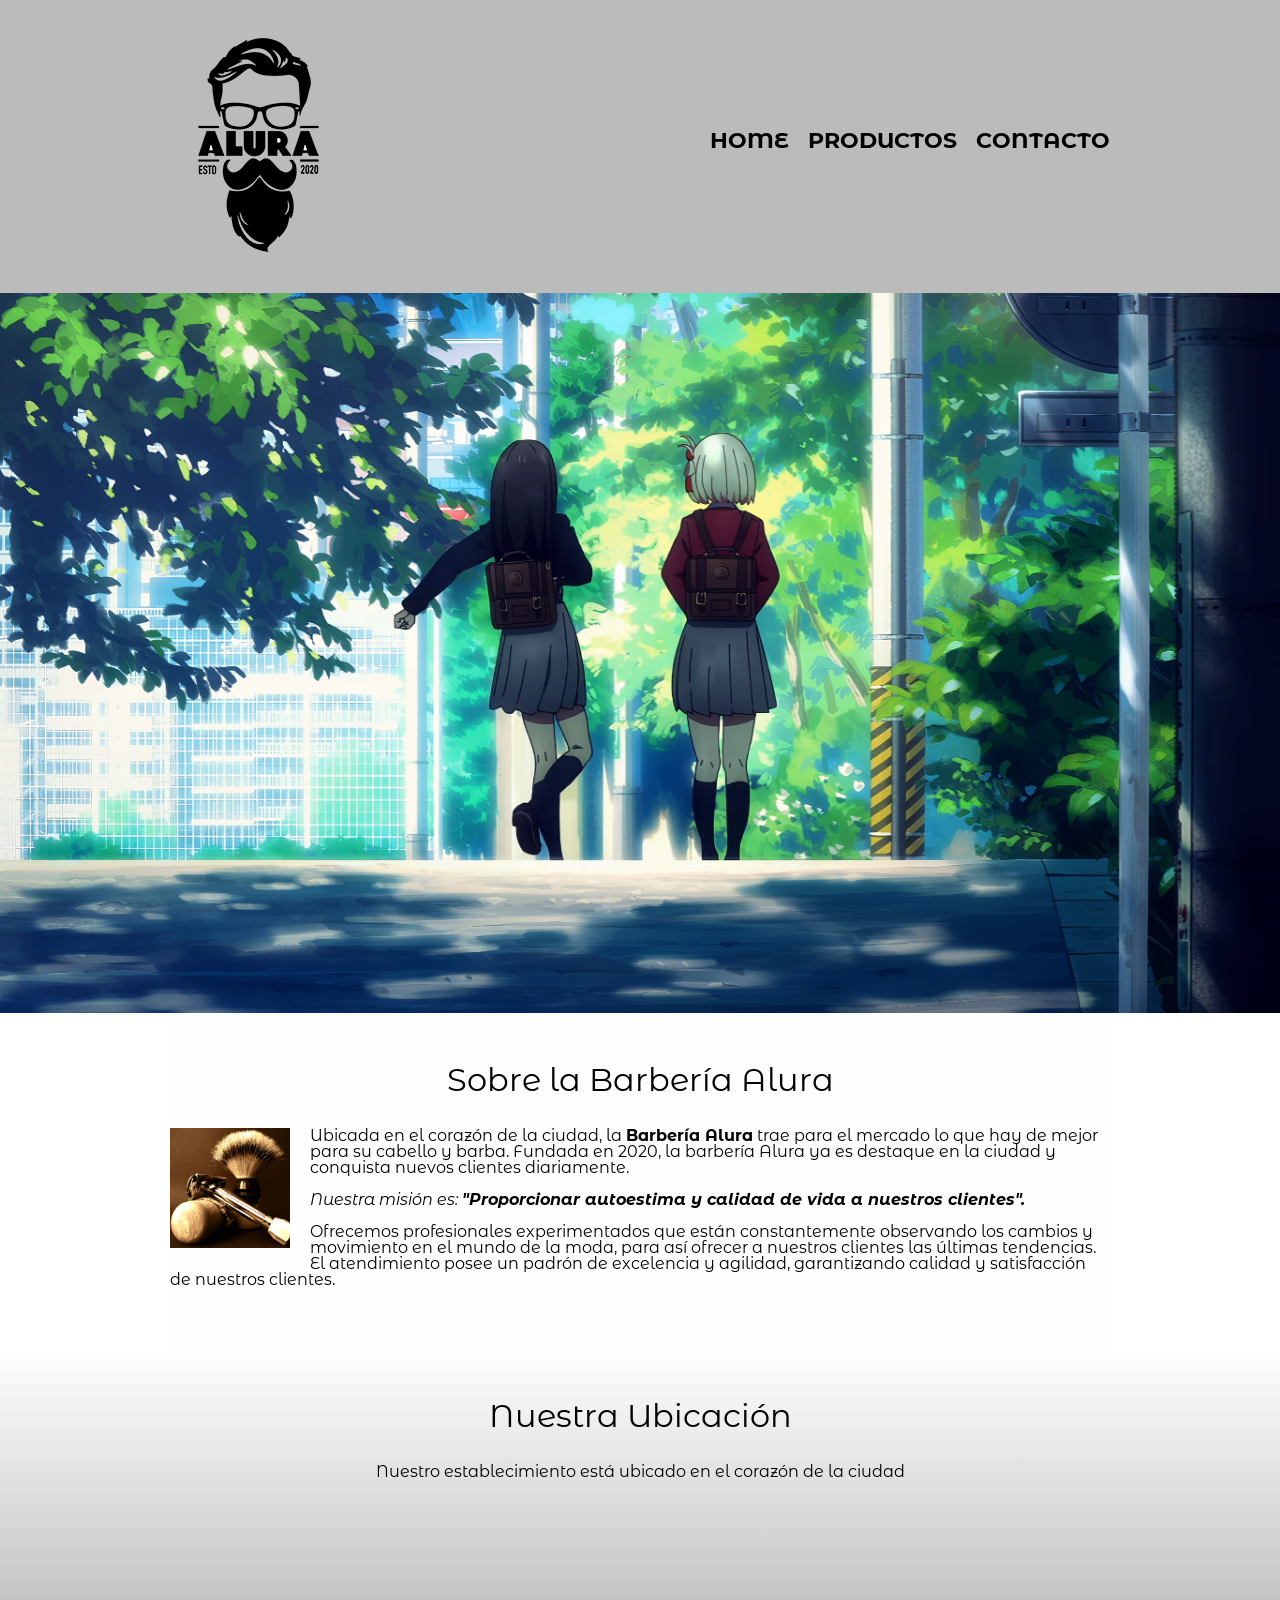
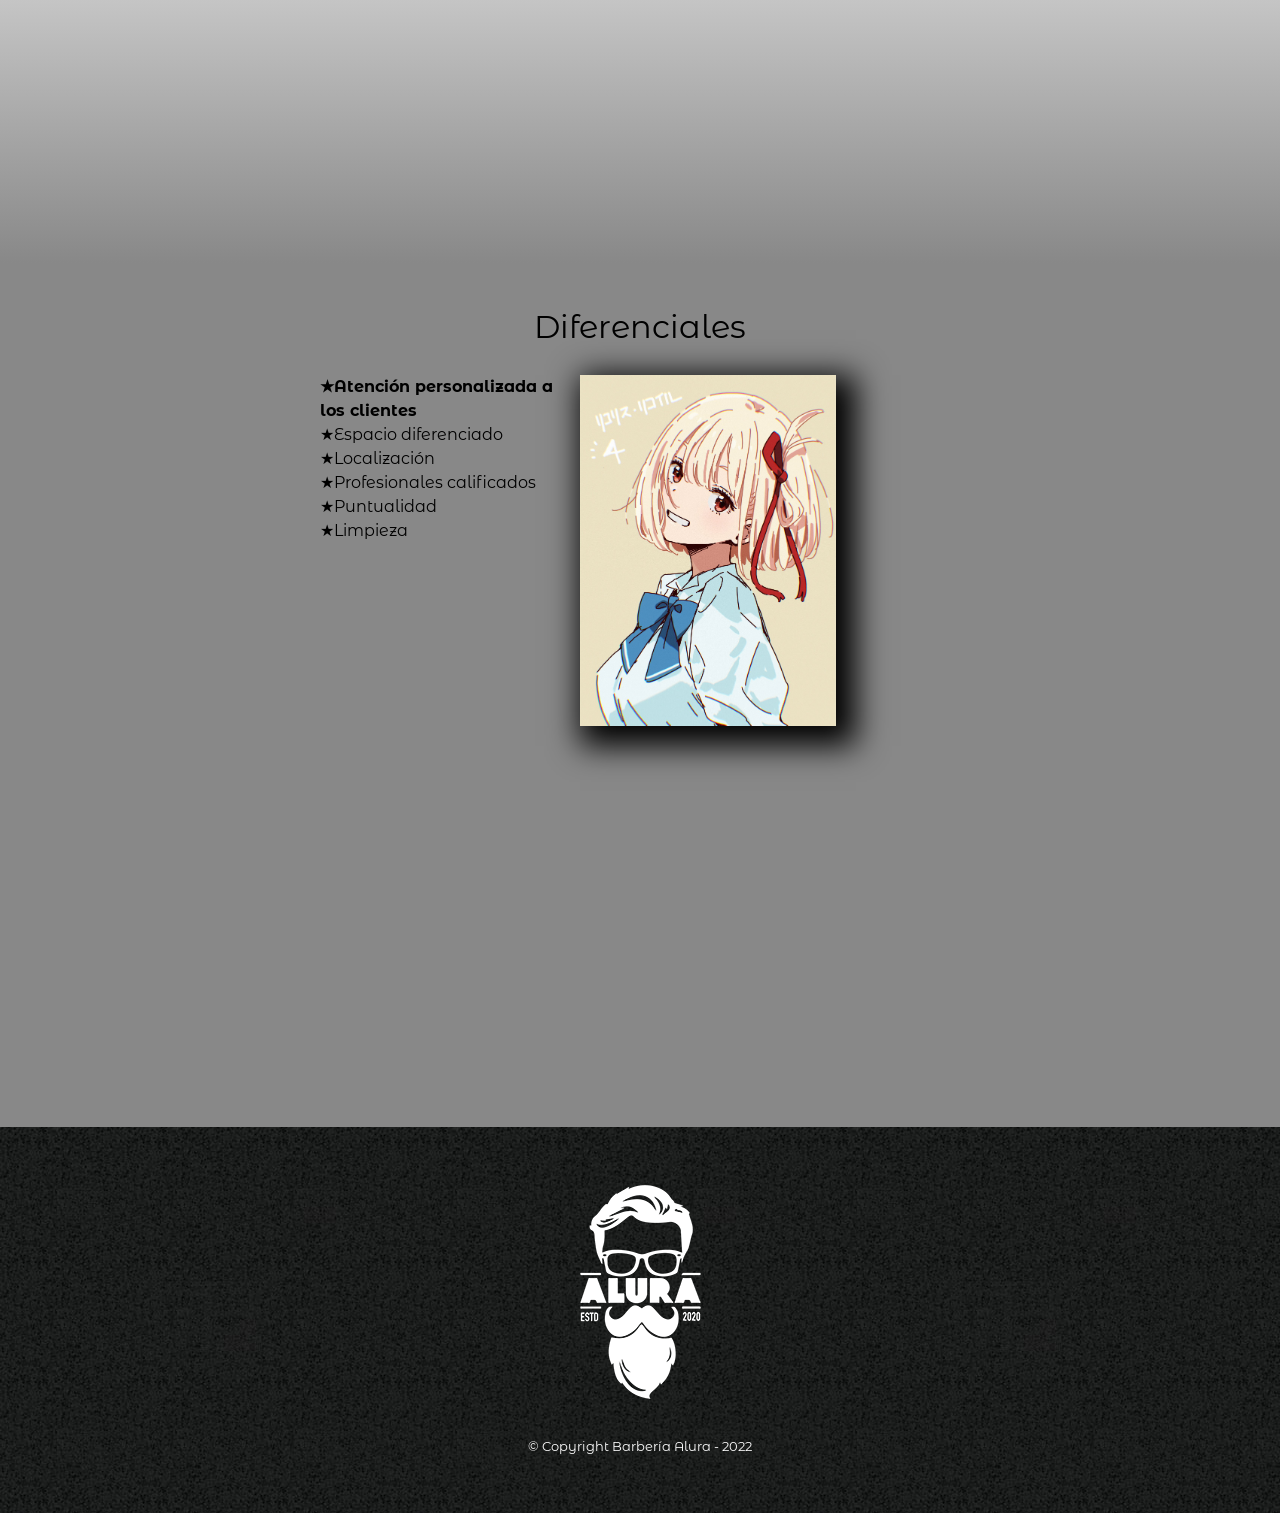
<file: HTML_CSS/index.html>
<!DOCTYPE html>
<html lang="es">

<head>
    <meta charset="UTF-8">
    <meta name="viewport" content="width=device-width">
    <title>Barbería Alura</title>
    <link rel="stylesheet" href="reset.css">
    <link rel="stylesheet" href="style.css">
    <link rel="preconnect" href="https://fonts.googleapis.com">
    <link rel="preconnect" href="https://fonts.gstatic.com" crossorigin>
    <link href="https://fonts.googleapis.com/css2?family=Montserrat+Alternates:ital,wght@1,300&display=swap"
        rel="stylesheet">
</head>

<body>
    <header>
        <div class="caja">
            <h1><img src="imagenes/logo.png" alt="Logotipo"></h1>
            <nav>
                <ul>
                    <li><a href="index.html">HOME</a></li>
                    <li><a href="productos.html">Productos</a></li>
                    <li><a href="contacto.html">Contacto</a></li>
                </ul>
            </nav>
        </div>
    </header>

    <img src="banner/xd.png" alt="Chisato & Takina" class="banner">

    <main>
        <section class="principal">
            <h2 class="titulo-principal">Sobre la Barbería Alura</h2>

            <img class="utensilios" src="imagenes/utensilios[1].jpg" alt="Utensilios">

            <p>Ubicada en el corazón de la ciudad, la <strong>Barbería Alura</strong> trae para el mercado lo que hay de
                mejor
                para
                su
                cabello y barba. Fundada en 2020, la barbería Alura ya es destaque en la ciudad y conquista nuevos
                clientes
                diariamente.</p>

            <p id="mision"><em>Nuestra misión es: <strong>"Proporcionar autoestima y calidad de vida a nuestros
                        clientes".</strong></em></p>

            <p>Ofrecemos profesionales experimentados que están constantemente observando los cambios y movimiento en el
                mundo de la moda, para así ofrecer a nuestros clientes las últimas tendencias. El atendimiento posee un
                padrón de excelencia y agilidad, garantizando calidad y satisfacción de nuestros clientes.</p>
        </section>

        <section class="mapa">
            <h3 class="titulo-principal">Nuestra Ubicación</h3>
            <p>Nuestro establecimiento está ubicado en el corazón de la
                ciudad
            </p>

            <div class="mapa-contenido">
                <iframe
                    src="https://www.google.com/maps/embed?pb=!1m18!1m12!1m3!1d15019.483264778923!2d-98.95765784999998!3d19.760642450000002!2m3!1f0!2f0!3f0!3m2!1i1024!2i768!4f13.1!3m3!1m2!1s0x85d19304cead6b7b%3A0x7c97b6eab75fd6e3!2zMTnCsDQ1JzM5LjEiTiA5OMKwNTcnNDEuMiJX!5e0!3m2!1ses-419!2smx!4v1664117677124!5m2!1ses-419!2smx"
                    width="100%" height="300" style="border:0;" allowfullscreen="" loading="lazy"
                    referrerpolicy="no-referrer-when-downgrade"></iframe>
            </div>
        </section>

        <section class="diferenciales">
            <h3 class="titulo-principal">Diferenciales</h3>

            <div class="contenido-diferenciales">
                <ul class="lista-diferenciales">
                    <li class="items">Atención personalizada a los clientes</li>
                    <li class="items">Espacio diferenciado</li>
                    <li class="items">Localización</li>
                    <li class="items">Profesionales calificados</li>
                    <li class="items">Puntualidad</li>
                    <li class="items">Limpieza</li>
                </ul>

                <img src="diferenciales/chisato.jpg" alt="Chisato" class="imagenDiferenciales">
            </div>

            <div class="video">
                <iframe width="100%" height="315" src="https://www.youtube.com/embed/h-4Uqetyq3E"
                    title="YouTube video player" frameborder="0"
                    allow="accelerometer; autoplay; clipboard-write; encrypted-media; gyroscope; picture-in-picture"
                    allowfullscreen></iframe>
            </div>
        </section>
    </main>

    <footer>
        <img src="imagenes/logo-blanco.png" alt="">
        <p class="copyright">&copy Copyright Barbería Alura - 2022</p>
    </footer>

</body>

</html>
</file>
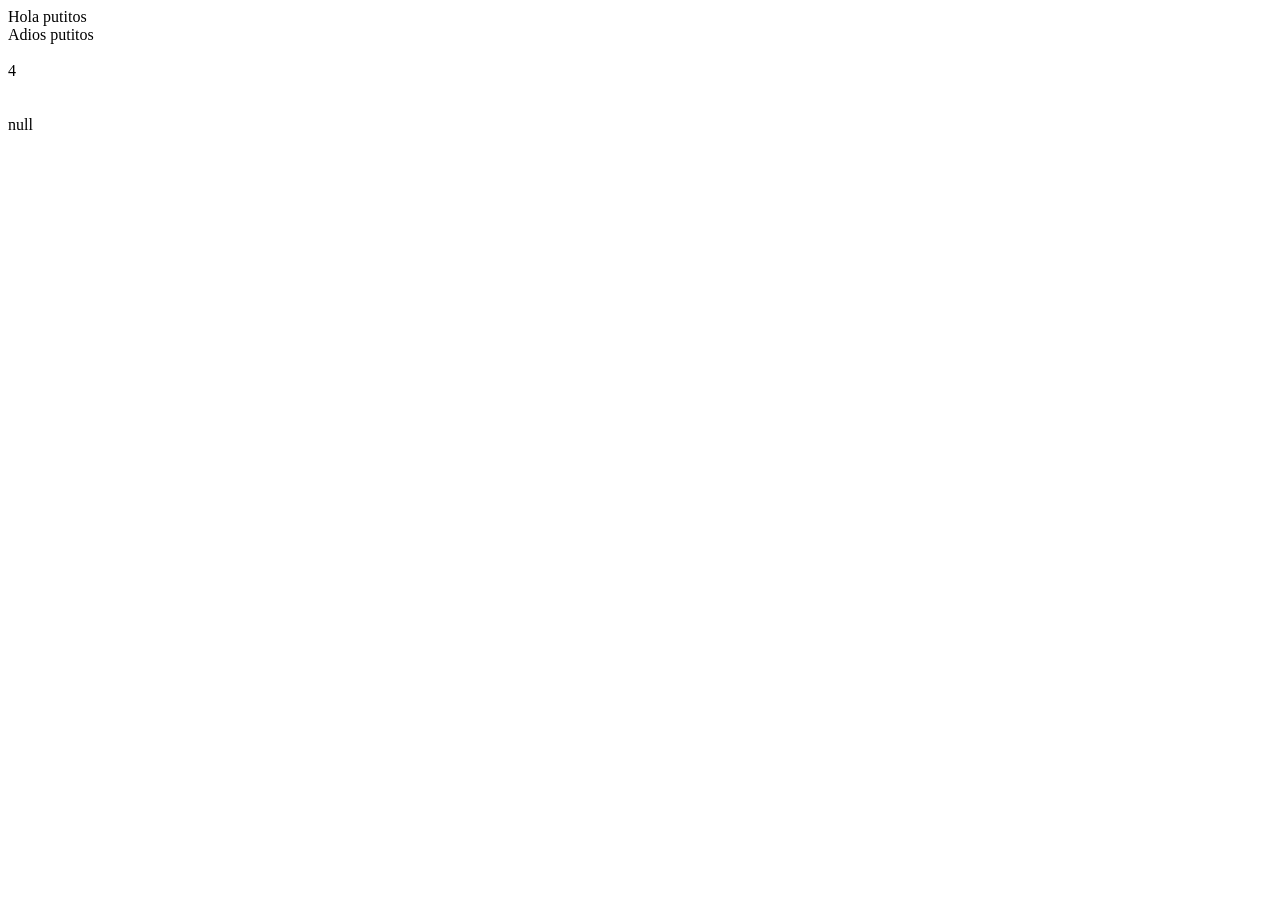
<file: Carpeta sin título/funcione.html>
<!DOCTYPE html>
<html lang="en">

<head>
    <meta charset="UTF-8">
    <meta http-equiv="X-UA-Compatible" content="IE=edge">
    <meta name="viewport" content="width=device-width, initial-scale=1.0">
    <title>Funciones</title>
</head>

<body>
    <script>
        function saltar(i) {
            for (let index = 0; index < i; index++) {
                document.write("<br>");
            }
        }

        function imprimir(texto) {
            document.write(texto);
        }

        function suma(a, b) {
            return a + b;
        }

        var salto = "<br>";
        var resultado = suma(2, 2);

        imprimir("Hola putitos");
        saltar(1);
        imprimir("Adios putitos");
        saltar(2);
        imprimir(resultado);
        saltar(3);
        var saludo = prompt("Saluda xd");
        imprimir(saludo);

    </script>
</body>

</html>
</file>
<file: HTML_CSS/style.css>
body {
    font-family: 'Montserrat Alternates', sans-serif;
}

header {
    background-color: #BBBBBB;
    padding: 20px 0;
}

.caja {
    width: 940px;
    position: relative;
    margin: 0 auto;
}

nav {
    position: absolute;
    top: 110px;
    right: 0px;
}

nav li {
    display: inline-block;
    margin: 0 0 0 15px;
}

nav a {
    text-transform: uppercase;
    color: black;
    font-weight: bold;
    font-size: 22px;
    text-decoration: none;
}

nav a:hover {
    color: #C78C19;
    text-decoration: underline;
}

.productos {
    width: 940px;
    margin: 0 auto;
    padding: 50px;
}

.productos li {
    display: inline-block;
    text-align: center;
    width: 30%;
    vertical-align: top;
    margin: 0 1.5%;
    padding: 30px 20px;
    box-sizing: border-box;
    border: 2px solid #000000;
    /* border-color: #000000;
    border-width: 2px;
    border-style: solid; */
    border-radius: 10px;
}

.productos li:hover {
    border-color: #C78C19;
}

.productos li:active {
    border-color: #088C19;
}

.productos h2 {
    font-size: 30px;
    font-weight: bold;
}

.productos li:hover h2 {
    font-size: 33px;
}

.producto-descripcion {
    font-size: 18px;
}

.producto-precio {
    font-size: 20px;
    font-weight: bold;
    margin-top: 10px;
}

footer {
    text-align: center;
    background: url(imagenes/bg.jpg);
    padding: 40px;
}

.copyright {
    color: #FFFFFF;
    font-size: 13px;
    margin: 20px;
}

form {
    margin: 40px 0;
}

form label,
form legend {
    display: block;
    font-size: 20px;
    margin: 0 0 10px;
}

.input-padron {
    display: block;
    margin: 0 0 20px;
    padding: 10px 25px;
    width: 50%;
}

.checkbox {
    margin: 20px 0;
}

.enviar {
    width: 40%;
    padding: 15px 0;
    font-size: 18px;
    font-weight: bold;
    color: white;
    background-color: orange;
    border: none;
    border-radius: 5px;
    transition: 0.5s all;
    cursor: pointer;
}

.enviar:hover {
    background-color: darkorange;
    transform: scale(1.2);
}

table {
    margin: 40px 40px;
}

thead {
    background-color: #555555;
    color: white;
    font-weight: bold;
}

td,
th {
    border: 1px solid #000000;
    padding: 8px 15px;
}

/* CSS para página index */
.banner {
    width: 100%;
}

/* 
SELECTORES AVANZADOS
main > p {
    background: red;
}

img + p {
    background: yellow;
}

img ~ p {
    background: green;
}

.principal p:not(#mision) {
    background: orange;
} */

.principal {
    padding: 3em 0;
    background-color: #FEFEFE;
    width: 940px;
    margin: 0 auto;
}

.titulo-principal {
    text-align: center;
    font-size: 2em;
    margin: 0 0 1em;
    clear: left;
}

/* .titulo-principal:first-letter {
    font-weight: bold;
}

.titulo-principal:before {
    content: "[";
}

.titulo-principal:after {
    content: "]";
}

.p:first-line {
    font-style: italic;
} */

.principal p {
    margin: 0 0 1em;
}

.principal strong {
    font-weight: bold;
}

.principal em {
    font-style: italic;
}

.utensilios {
    width: 120px;
    float: left;
    margin: 0 20px 20px 0;
}

.mapa {
    padding: 3em 0;
    background: linear-gradient(#FEFEFE, #888888);
}

.mapa p {
    margin: 0 0 2em;
    text-align: center;
}

.mapa-contenido {
    width: 940px;
    margin: 0 auto;
}

.diferenciales {
    padding: 3em 0;
    background-color: #888888;
}

.contenido-diferenciales {
    width: 640px;
    margin: 0 auto;
}

.lista-diferenciales {
    width: 40%;
    display: inline-block;
    vertical-align: top;
}

.items {
    line-height: 1.5;
}

.items:before {
    content: "\2605";
}

.items:first-child {
    font-weight: bold;
}

.imagenDiferenciales {
    width: 40%;
    box-shadow: 10px 10px 30px 10px #000000;
}

.imagenDiferenciales:hover {
    opacity: 0.3;
    transition: 400ms;
    cursor: pointer;
}

.video {
    width: 560px;
    margin: 1em auto;
}

@media screen and (max-width:480px) {

    h1 {
        text-align: center;
    }

    nav {
        position: static;
    }

    .caja,
    .principal,
    .mapa-contenido,
    .contenido-diferenciales,
    .video {
        width: auto;
    }

    .lista-diferenciales, .imagenDiferenciales {
        width: 100%;
    }
}
</file>
